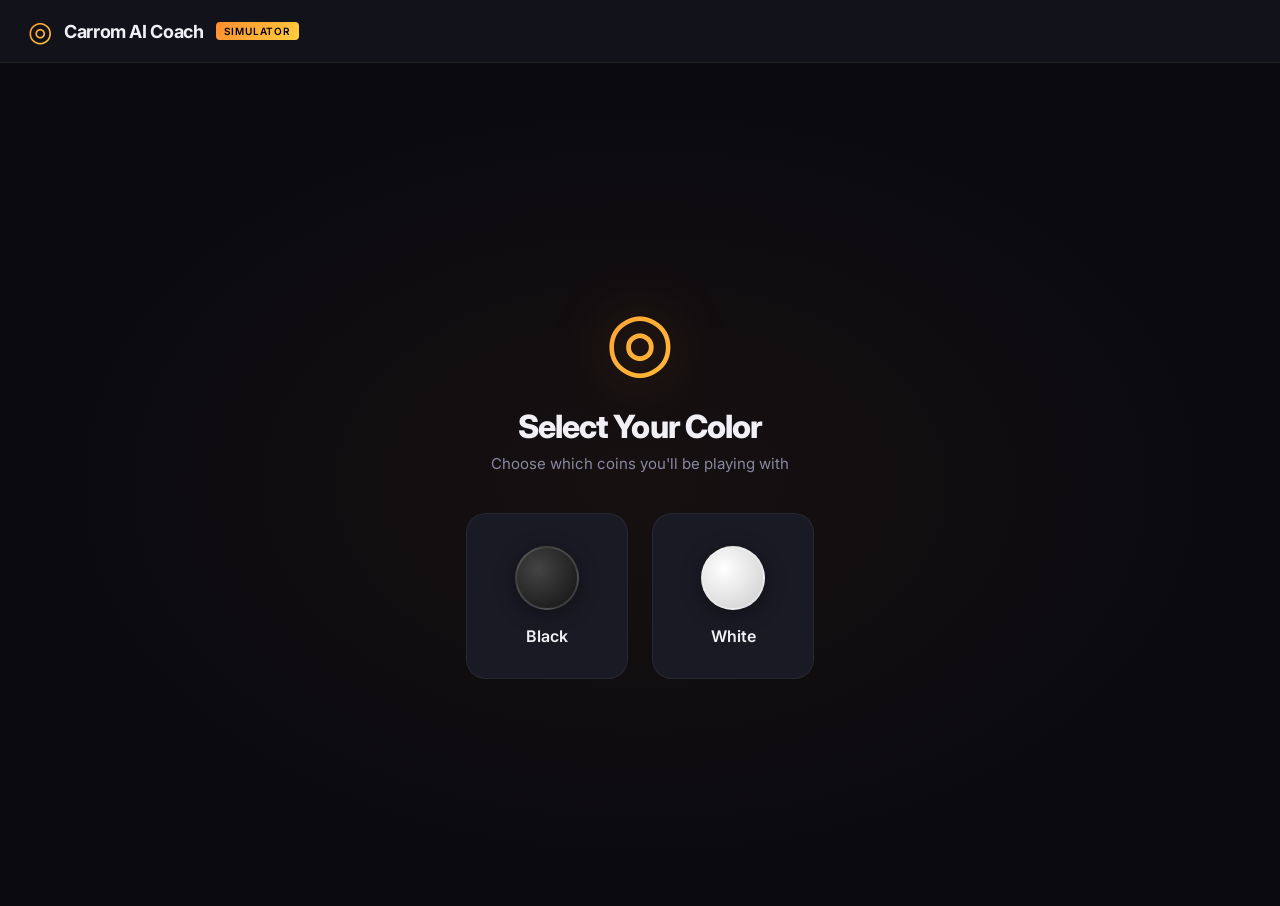
<file: Simulator/index.html>
<!DOCTYPE html>
<html lang="en">
<head>
    <meta charset="UTF-8">
    <meta name="viewport" content="width=device-width, initial-scale=1.0">
    <title>Carrom AI Coach — Simulator</title>
    <meta name="description" content="AI-powered carrom coaching simulator with physics-based shot analysis and strategic recommendations.">
    <link rel="manifest" href="manifest.json">
    <meta name="theme-color" content="#12121a">
    <link rel="stylesheet" href="style.css">
    <link href="https://fonts.googleapis.com/css2?family=Inter:wght@300;400;500;600;700;800&display=swap" rel="stylesheet">
</head>
<body>
    <div id="app">
        <!-- Header -->
        <header id="header">
            <div class="header-left">
                <div class="logo-icon">◎</div>
                <h1>Carrom AI Coach</h1>
                <span class="badge">Simulator</span>
            </div>
            <div class="header-right">
                <div id="match-info" class="hidden">
                    <span class="player-indicator" id="player-color-indicator"></span>
                    <span id="player-color-label"></span>
                    <span class="divider">|</span>
                    <span id="turn-label">Turn 1</span>
                </div>
            </div>
        </header>

        <!-- Color Selection Screen -->
        <div id="screen-color-select" class="screen active">
            <div class="color-select-content">
                <div class="welcome-icon">◎</div>
                <h2>Select Your Color</h2>
                <p class="subtitle">Choose which coins you'll be playing with</p>
                <div class="color-buttons">
                    <button class="color-btn black-btn" id="btn-black" onclick="selectColor('black')">
                        <div class="coin-preview black-coin-preview"></div>
                        <span>Black</span>
                    </button>
                    <button class="color-btn white-btn" id="btn-white" onclick="selectColor('white')">
                        <div class="coin-preview white-coin-preview"></div>
                        <span>White</span>
                    </button>
                </div>
            </div>
        </div>

        <!-- Camera Scanner Screen (PWA Mobile Scan Mode) -->
        <div id="screen-camera-scan" class="screen">
            <div class="camera-layout">
                <div class="video-container">
                    <video id="webcam-preview" autoplay playsinline></video>
                    <div class="scanner-overlay">
                        <div class="corner-marker top-left"></div>
                        <div class="corner-marker top-right"></div>
                        <div class="corner-marker bottom-left"></div>
                        <div class="corner-marker bottom-right"></div>
                        <div class="scanner-guide">Align board corners inside the markers</div>
                    </div>
                </div>
                <div class="camera-controls">
                    <button class="btn btn-primary" onclick="captureBoardFrame()">
                        📸 Capture & Analyze
                    </button>
                    <button class="btn btn-secondary" onclick="closeCameraScan()">
                        Cancel
                    </button>
                </div>
            </div>
        </div>

        <!-- Main Game Screen -->
        <div id="screen-game" class="screen">
            <div class="game-layout">
                <!-- Board Area -->
                <div class="board-container">
                    <canvas id="board-canvas" width="700" height="700"></canvas>
                    <div id="board-status" class="board-status hidden">
                        <div class="status-spinner"></div>
                        <span>Analyzing board...</span>
                    </div>
                </div>

                <!-- Control Panel -->
                <div class="control-panel">
                    <!-- Recommendation Card -->
                    <div id="recommendation-card" class="card recommendation-card hidden">
                        <div class="card-header">
                            <h3>AI Recommendation</h3>
                            <div id="analysis-time" class="analysis-time"></div>
                        </div>
                        <div class="card-body">
                            <div class="stats-row">
                                <div class="stat" id="stat-probability">
                                    <div class="stat-value">—</div>
                                    <div class="stat-label">Success</div>
                                </div>
                                <div class="stat" id="stat-power">
                                    <div class="stat-value">—</div>
                                    <div class="stat-label">Power</div>
                                </div>
                                <div class="stat" id="stat-type">
                                    <div class="stat-value">—</div>
                                    <div class="stat-label">Shot Type</div>
                                </div>
                            </div>
                            <div class="info-grid">
                                <div class="info-item">
                                    <span class="info-label">Target</span>
                                    <span class="info-value" id="info-target">—</span>
                                </div>
                                <div class="info-item">
                                    <span class="info-label">Pocket</span>
                                    <span class="info-value" id="info-pocket">—</span>
                                </div>
                                <div class="info-item">
                                    <span class="info-label">Pocketable</span>
                                    <span class="info-value" id="info-pocketable">—</span>
                                </div>
                                <div class="info-item">
                                    <span class="info-label">Aim Angle</span>
                                    <span class="info-value" id="info-angle">—</span>
                                </div>
                            </div>
                            <div class="reasoning" id="reasoning-text"></div>
                        </div>
                    </div>

                    <!-- Alternatives Card -->
                    <div id="alternatives-card" class="card alternatives-card hidden">
                        <div class="card-header">
                            <h3>Alternative Shots</h3>
                        </div>
                        <div class="card-body">
                            <div id="alternatives-list" class="alternatives-list"></div>
                        </div>
                    </div>

                    <!-- Baseline Selection -->
                    <div id="baseline-select-card" class="card">
                        <div class="card-header">
                            <h3>Active Baseline</h3>
                        </div>
                        <div class="card-body">
                            <div class="baseline-options">
                                <label class="radio-label">
                                    <input type="radio" name="baseline-selection" value="bottom" checked onchange="changeBaseline('bottom')">
                                    <span>Bottom (Standard)</span>
                                </label>
                                <label class="radio-label">
                                    <input type="radio" name="baseline-selection" value="top" onchange="changeBaseline('top')">
                                    <span>Top (Opposite)</span>
                                </label>
                            </div>
                        </div>
                    </div>

                    <!-- Board State Card -->
                    <div id="board-state-card" class="card">
                        <div class="card-header">
                            <h3>Board State</h3>
                        </div>
                        <div class="card-body">
                            <div class="coin-counts">
                                <div class="coin-count">
                                    <div class="coin-dot black-dot"></div>
                                    <span>Black: <strong id="black-count">9</strong></span>
                                </div>
                                <div class="coin-count">
                                    <div class="coin-dot white-dot"></div>
                                    <span>White: <strong id="white-count">9</strong></span>
                                </div>
                                <div class="coin-count">
                                    <div class="coin-dot queen-dot"></div>
                                    <span>Queen: <strong id="queen-status">On Board</strong></span>
                                </div>
                            </div>
                        </div>
                    </div>

                    <!-- Actions -->
                    <div class="actions">
                        <button class="btn btn-accent" id="btn-scan" onclick="startCameraScan()">
                            <span class="btn-icon">📷</span> Scan Board (Camera)
                        </button>
                        <button class="btn btn-primary" id="btn-analyze" onclick="analyzeBoard()">
                            <span class="btn-icon">🎯</span> Analyze Board
                        </button>
                        <button class="btn btn-accent" id="btn-play-shot" onclick="playShot()" disabled>
                            <span class="btn-icon">▶</span> Play Shot
                        </button>
                        <div class="btn-row">
                            <button class="btn btn-secondary" id="btn-randomize" onclick="randomizeBoard()">
                                <span class="btn-icon">🎲</span> Randomize
                            </button>
                            <button class="btn btn-ghost" onclick="newMatch()">
                                <span class="btn-icon">↺</span> New Match
                            </button>
                        </div>
                        <div class="btn-row">
                            <button class="btn btn-secondary" onclick="exportBoardState()">
                                <span class="btn-icon">📤</span> Export State
                            </button>
                            <button class="btn btn-secondary" onclick="importBoardState()">
                                <span class="btn-icon">📥</span> Import State
                            </button>
                        </div>
                    </div>

                    <!-- Shot History -->
                    <div id="history-card" class="card history-card">
                        <div class="card-header">
                            <h3>Shot History</h3>
                        </div>
                        <div class="card-body">
                            <div id="shot-history" class="shot-history">
                                <div class="empty-history">No shots yet</div>
                            </div>
                        </div>
                    </div>

                    <!-- Performance Stats -->
                    <div id="perf-card" class="card perf-card hidden">
                        <div class="card-header">
                            <h3>Performance</h3>
                        </div>
                        <div class="card-body">
                            <div class="perf-grid">
                                <div class="perf-item">
                                    <span class="perf-label">Candidates</span>
                                    <span class="perf-value" id="perf-candidates">—</span>
                                </div>
                                <div class="perf-item">
                                    <span class="perf-label">Evaluated</span>
                                    <span class="perf-value" id="perf-evaluated">—</span>
                                </div>
                                <div class="perf-item">
                                    <span class="perf-label">Sim Steps</span>
                                    <span class="perf-value" id="perf-steps">—</span>
                                </div>
                                <div class="perf-item">
                                    <span class="perf-label">Analysis</span>
                                    <span class="perf-value" id="perf-time">—</span>
                                </div>
                                <div class="perf-item">
                                    <span class="perf-label">Pocketed</span>
                                    <span class="perf-value" id="perf-pocketed">—</span>
                                </div>
                            </div>
                        </div>
                    </div>
                </div>
            </div>
        </div>
    </div>

    <script src="physics.js"></script>
    <script src="strategy.js"></script>
    <script src="board.js"></script>
    <script src="app.js"></script>
    <script>
        if ('serviceWorker' in navigator) {
            window.addEventListener('load', () => {
                navigator.serviceWorker.register('./sw.js').then(reg => {
                    console.log('ServiceWorker registration successful with scope: ', reg.scope);
                }, err => {
                    console.log('ServiceWorker registration failed: ', err);
                });
            });
        }
    </script>
</body>
</html>
</file>
<file: Simulator/style.css>
/* ============================================
   Carrom AI Coach — Simulator Styles
   ============================================ */

:root {
    --bg-primary: #0a0a0f;
    --bg-secondary: #12121a;
    --bg-card: #1a1a25;
    --bg-card-hover: #22222f;
    --border-subtle: rgba(255, 255, 255, 0.06);
    --border-light: rgba(255, 255, 255, 0.1);
    --text-primary: #f0f0f5;
    --text-secondary: #8888a0;
    --text-muted: #555570;
    --accent-orange: #ff8c2e;
    --accent-yellow: #ffd03e;
    --accent-green: #3ddc84;
    --accent-red: #ff4757;
    --accent-blue: #4da6ff;
    --accent-purple: #a855f7;
    --board-surface: #d4a85c;
    --board-border: #6b3a14;
    --board-line: #3d2210;
    --shadow-lg: 0 20px 60px rgba(0, 0, 0, 0.5);
    --shadow-card: 0 4px 20px rgba(0, 0, 0, 0.3);
    --radius-sm: 8px;
    --radius-md: 12px;
    --radius-lg: 16px;
    --radius-xl: 20px;
    --transition: 0.25s cubic-bezier(0.4, 0, 0.2, 1);
}

* {
    margin: 0;
    padding: 0;
    box-sizing: border-box;
}

body {
    font-family: 'Inter', -apple-system, BlinkMacSystemFont, sans-serif;
    background: var(--bg-primary);
    color: var(--text-primary);
    min-height: 100vh;
    overflow-x: hidden;
}

/* ============ Header ============ */

#header {
    display: flex;
    align-items: center;
    justify-content: space-between;
    padding: 14px 28px;
    background: var(--bg-secondary);
    border-bottom: 1px solid var(--border-subtle);
    position: sticky;
    top: 0;
    z-index: 100;
    backdrop-filter: blur(20px);
}

.header-left {
    display: flex;
    align-items: center;
    gap: 12px;
}

.logo-icon {
    font-size: 28px;
    background: linear-gradient(135deg, var(--accent-orange), var(--accent-yellow));
    -webkit-background-clip: text;
    -webkit-text-fill-color: transparent;
    background-clip: text;
}

#header h1 {
    font-size: 18px;
    font-weight: 700;
    letter-spacing: -0.02em;
}

.badge {
    font-size: 10px;
    font-weight: 600;
    text-transform: uppercase;
    letter-spacing: 0.08em;
    padding: 3px 8px;
    border-radius: 4px;
    background: linear-gradient(135deg, var(--accent-orange), var(--accent-yellow));
    color: #000;
}

.header-right {
    display: flex;
    align-items: center;
    gap: 16px;
}

#match-info {
    display: flex;
    align-items: center;
    gap: 10px;
    font-size: 13px;
    color: var(--text-secondary);
}

.player-indicator {
    width: 14px;
    height: 14px;
    border-radius: 50%;
    border: 2px solid var(--border-light);
}

.player-indicator.black { background: #1a1a1a; }
.player-indicator.white { background: #f0f0f0; }

.divider {
    color: var(--text-muted);
}

/* ============ Screens ============ */

.screen {
    display: none;
}

.screen.active {
    display: flex;
}

/* ============ Color Selection ============ */

#screen-color-select {
    min-height: calc(100vh - 57px);
    align-items: center;
    justify-content: center;
    background: radial-gradient(ellipse at center, rgba(255, 140, 46, 0.05) 0%, transparent 70%);
}

.color-select-content {
    text-align: center;
    animation: fadeInUp 0.6s ease;
}

.welcome-icon {
    font-size: 80px;
    background: linear-gradient(135deg, var(--accent-orange), var(--accent-yellow));
    -webkit-background-clip: text;
    -webkit-text-fill-color: transparent;
    background-clip: text;
    margin-bottom: 20px;
    filter: drop-shadow(0 0 30px rgba(255, 140, 46, 0.3));
}

.color-select-content h2 {
    font-size: 32px;
    font-weight: 800;
    letter-spacing: -0.03em;
    margin-bottom: 8px;
}

.subtitle {
    color: var(--text-secondary);
    font-size: 15px;
    margin-bottom: 40px;
}

.color-buttons {
    display: flex;
    gap: 24px;
    justify-content: center;
}

.color-btn {
    display: flex;
    flex-direction: column;
    align-items: center;
    gap: 16px;
    padding: 32px 48px;
    background: var(--bg-card);
    border: 1px solid var(--border-subtle);
    border-radius: var(--radius-xl);
    color: var(--text-primary);
    font-family: inherit;
    font-size: 16px;
    font-weight: 600;
    cursor: pointer;
    transition: all var(--transition);
}

.color-btn:hover {
    transform: translateY(-4px);
    border-color: var(--border-light);
    box-shadow: var(--shadow-lg);
}

.color-btn:active {
    transform: translateY(-2px);
}

.black-btn:hover { border-color: rgba(255, 255, 255, 0.2); }
.white-btn:hover { border-color: rgba(255, 200, 100, 0.3); }

.coin-preview {
    width: 64px;
    height: 64px;
    border-radius: 50%;
    box-shadow: 0 4px 20px rgba(0, 0, 0, 0.4);
}

.black-coin-preview {
    background: radial-gradient(circle at 35% 35%, #444, #111);
    border: 2px solid rgba(255, 255, 255, 0.15);
}

.white-coin-preview {
    background: radial-gradient(circle at 35% 35%, #fff, #ccc);
    border: 2px solid rgba(255, 255, 255, 0.3);
}

/* ============ Game Layout ============ */

.game-layout {
    display: flex;
    gap: 24px;
    padding: 24px;
    min-height: calc(100vh - 57px);
}

.board-container {
    position: relative;
    flex-shrink: 0;
}

#board-canvas {
    border-radius: var(--radius-lg);
    box-shadow: var(--shadow-lg);
}

.board-status {
    position: absolute;
    top: 50%;
    left: 50%;
    transform: translate(-50%, -50%);
    display: flex;
    align-items: center;
    gap: 12px;
    padding: 16px 28px;
    background: rgba(0, 0, 0, 0.8);
    backdrop-filter: blur(10px);
    border-radius: var(--radius-lg);
    font-size: 14px;
    font-weight: 500;
    z-index: 10;
}

.status-spinner {
    width: 20px;
    height: 20px;
    border: 2px solid var(--accent-orange);
    border-top-color: transparent;
    border-radius: 50%;
    animation: spin 0.8s linear infinite;
}

/* ============ Control Panel ============ */

.control-panel {
    flex: 1;
    display: flex;
    flex-direction: column;
    gap: 12px;
    max-width: 380px;
    overflow-y: auto;
    max-height: calc(100vh - 105px);
    padding-right: 4px;
    /* Smooth scroll */
    scroll-behavior: smooth;
    scrollbar-width: thin;
    scrollbar-color: var(--text-muted) transparent;
}

.control-panel::-webkit-scrollbar {
    width: 4px;
}

.control-panel::-webkit-scrollbar-thumb {
    background: var(--text-muted);
    border-radius: 2px;
}

/* ============ Cards ============ */

.card {
    background: var(--bg-card);
    border: 1px solid var(--border-subtle);
    border-radius: var(--radius-lg);
    overflow: hidden;
    transition: border-color var(--transition);
    flex-shrink: 0;
}

.card:hover {
    border-color: var(--border-light);
}

.card-header {
    display: flex;
    align-items: center;
    justify-content: space-between;
    padding: 12px 16px;
    border-bottom: 1px solid var(--border-subtle);
}

.card-header h3 {
    font-size: 11px;
    font-weight: 600;
    text-transform: uppercase;
    letter-spacing: 0.08em;
    color: var(--text-secondary);
}

.card-body {
    padding: 12px 16px;
}

/* ============ Recommendation Card ============ */

.recommendation-card {
    border-color: rgba(255, 140, 46, 0.2);
    background: linear-gradient(135deg, rgba(255, 140, 46, 0.05), var(--bg-card));
    animation: slideIn 0.4s ease;
}

.analysis-time {
    font-size: 11px;
    color: var(--text-muted);
    font-variant-numeric: tabular-nums;
}

.stats-row {
    display: flex;
    gap: 8px;
    margin-bottom: 12px;
}

.stat {
    flex: 1;
    text-align: center;
    padding: 10px 6px;
    background: rgba(255, 255, 255, 0.03);
    border-radius: var(--radius-sm);
    border: 1px solid var(--border-subtle);
}

.stat-value {
    font-size: 20px;
    font-weight: 700;
    letter-spacing: -0.02em;
    font-variant-numeric: tabular-nums;
}

.stat-label {
    font-size: 9px;
    font-weight: 500;
    text-transform: uppercase;
    letter-spacing: 0.08em;
    color: var(--text-muted);
    margin-top: 2px;
}

/* Probability colors */
.prob-high { color: var(--accent-green) !important; }
.prob-medium { color: var(--accent-yellow) !important; }
.prob-low { color: var(--accent-red) !important; }

#stat-power .stat-value { color: var(--accent-yellow); }
#stat-type .stat-value { color: var(--accent-blue); font-size: 16px; }

.info-grid {
    display: grid;
    grid-template-columns: 1fr 1fr;
    gap: 6px;
    margin-bottom: 10px;
}

.info-item {
    display: flex;
    justify-content: space-between;
    padding: 6px 10px;
    background: rgba(255, 255, 255, 0.02);
    border-radius: var(--radius-sm);
}

.info-label {
    font-size: 11px;
    color: var(--text-muted);
}

.info-value {
    font-size: 11px;
    font-weight: 600;
    color: var(--text-primary);
}

.reasoning {
    font-size: 11px;
    color: var(--text-secondary);
    line-height: 1.5;
    padding: 8px 10px;
    background: rgba(255, 255, 255, 0.02);
    border-radius: var(--radius-sm);
    border-left: 3px solid var(--accent-orange);
}

/* ============ Alternatives Card ============ */

.alternatives-card {
    border-color: rgba(77, 166, 255, 0.15);
    animation: slideIn 0.4s ease;
}

.alternatives-list {
    display: flex;
    flex-direction: column;
    gap: 6px;
}

.alt-entry {
    display: flex;
    align-items: center;
    gap: 10px;
    padding: 8px 10px;
    background: rgba(255, 255, 255, 0.02);
    border-radius: var(--radius-sm);
    font-size: 12px;
}

.alt-rank {
    font-weight: 700;
    color: var(--text-muted);
    min-width: 22px;
}

.alt-desc {
    flex: 1;
    color: var(--text-secondary);
}

.alt-prob {
    font-weight: 700;
    font-variant-numeric: tabular-nums;
    min-width: 32px;
    text-align: right;
}

/* Baseline Options */
.baseline-options {
    display: flex;
    gap: 12px;
}

.radio-label {
    display: flex;
    align-items: center;
    gap: 6px;
    font-size: 12px;
    color: var(--text-secondary);
    cursor: pointer;
}

.radio-label input {
    accent-color: var(--accent-orange);
    cursor: pointer;
}

/* ============ Board State ============ */

.coin-counts {
    display: flex;
    gap: 16px;
}

.coin-count {
    display: flex;
    align-items: center;
    gap: 6px;
    font-size: 12px;
}

.coin-dot {
    width: 14px;
    height: 14px;
    border-radius: 50%;
}

.black-dot { background: radial-gradient(circle at 35% 35%, #444, #111); border: 1px solid rgba(255,255,255,0.15); }
.white-dot { background: radial-gradient(circle at 35% 35%, #fff, #ccc); border: 1px solid rgba(255,255,255,0.2); }
.queen-dot { background: radial-gradient(circle at 35% 35%, #ff4444, #cc0000); border: 1px solid rgba(255,100,100,0.3); }

/* ============ Buttons ============ */

.actions {
    display: flex;
    flex-direction: column;
    gap: 8px;
}

.btn-row {
    display: flex;
    gap: 8px;
}

.btn-row .btn {
    flex: 1;
}

.btn {
    display: flex;
    align-items: center;
    justify-content: center;
    gap: 8px;
    padding: 12px 16px;
    border: none;
    border-radius: var(--radius-md);
    font-family: inherit;
    font-size: 13px;
    font-weight: 600;
    cursor: pointer;
    transition: all var(--transition);
}

.btn:disabled {
    opacity: 0.4;
    cursor: not-allowed;
    transform: none !important;
}

.btn:hover:not(:disabled) {
    transform: translateY(-1px);
}

.btn:active:not(:disabled) {
    transform: translateY(0);
}

.btn-primary {
    background: linear-gradient(135deg, var(--accent-orange), #e67a20);
    color: #000;
    box-shadow: 0 4px 15px rgba(255, 140, 46, 0.3);
}

.btn-primary:hover:not(:disabled) {
    box-shadow: 0 6px 25px rgba(255, 140, 46, 0.4);
}

.btn-accent {
    background: linear-gradient(135deg, var(--accent-green), #2ecc71);
    color: #000;
    box-shadow: 0 4px 15px rgba(61, 220, 132, 0.3);
}

.btn-accent:hover:not(:disabled) {
    box-shadow: 0 6px 25px rgba(61, 220, 132, 0.4);
}

.btn-secondary {
    background: var(--bg-card);
    color: var(--text-primary);
    border: 1px solid var(--border-light);
}

.btn-secondary:hover:not(:disabled) {
    background: var(--bg-card-hover);
}

.btn-ghost {
    background: transparent;
    color: var(--text-secondary);
    border: 1px solid var(--border-subtle);
}

.btn-ghost:hover:not(:disabled) {
    background: var(--bg-card);
    color: var(--text-primary);
}

.btn-icon {
    font-size: 14px;
}

/* ============ Shot History ============ */

.shot-history {
    max-height: 140px;
    overflow-y: auto;
    display: flex;
    flex-direction: column;
    gap: 4px;
    scrollbar-width: thin;
    scrollbar-color: var(--text-muted) transparent;
}

.shot-history::-webkit-scrollbar {
    width: 3px;
}

.shot-history::-webkit-scrollbar-thumb {
    background: var(--text-muted);
    border-radius: 2px;
}

.history-entry {
    display: flex;
    align-items: center;
    gap: 8px;
    padding: 6px 10px;
    background: rgba(255, 255, 255, 0.02);
    border-radius: var(--radius-sm);
    font-size: 11px;
    animation: slideIn 0.3s ease;
}

.history-turn {
    font-weight: 700;
    color: var(--accent-orange);
    min-width: 24px;
}

.history-desc {
    color: var(--text-secondary);
    flex: 1;
    display: flex;
    align-items: center;
    gap: 6px;
}

.foul-badge {
    font-size: 9px;
    font-weight: 600;
    text-transform: uppercase;
    padding: 1px 4px;
    border-radius: 3px;
    background: rgba(255, 71, 87, 0.2);
    color: var(--accent-red);
    letter-spacing: 0.04em;
}

.history-result {
    font-weight: 700;
    font-size: 14px;
    min-width: 20px;
    text-align: center;
}

.history-result.success { color: var(--accent-green); }
.history-result.miss { color: var(--accent-red); }

.empty-history {
    text-align: center;
    color: var(--text-muted);
    font-size: 12px;
    padding: 16px;
}

/* ============ Performance Card ============ */

.perf-grid {
    display: grid;
    grid-template-columns: 1fr 1fr;
    gap: 6px;
}

.perf-item {
    display: flex;
    justify-content: space-between;
    padding: 5px 8px;
    background: rgba(255, 255, 255, 0.02);
    border-radius: var(--radius-sm);
    font-size: 11px;
}

.perf-label { color: var(--text-muted); }
.perf-value { font-weight: 600; font-variant-numeric: tabular-nums; }

/* ============ Utility ============ */

.hidden { display: none !important; }

/* ============ Animations ============ */

/* ============ Camera Scan View (PWA) ============ */

#screen-camera-scan {
    min-height: calc(100vh - 57px);
    background: #000;
    align-items: center;
    justify-content: center;
    flex-direction: column;
    padding: 20px;
    animation: fadeIn 0.4s ease;
}

.camera-layout {
    display: flex;
    flex-direction: column;
    align-items: center;
    gap: 20px;
    width: 100%;
    max-width: 600px;
}

.video-container {
    position: relative;
    width: 100%;
    aspect-ratio: 1;
    border-radius: var(--radius-lg);
    overflow: hidden;
    box-shadow: var(--shadow-lg);
    background: #111;
}

#webcam-preview {
    width: 100%;
    height: 100%;
    object-fit: cover;
}

.scanner-overlay {
    position: absolute;
    top: 0;
    left: 0;
    width: 100%;
    height: 100%;
    pointer-events: none;
    box-sizing: border-box;
}

.scanner-guide {
    position: absolute;
    bottom: 20px;
    left: 50%;
    transform: translateX(-50%);
    background: rgba(0, 0, 0, 0.7);
    color: var(--text-primary);
    padding: 8px 16px;
    border-radius: 20px;
    font-size: 12px;
    font-weight: 500;
    white-space: nowrap;
    animation: pulse 2s infinite;
}

.corner-marker {
    position: absolute;
    width: 30px;
    height: 30px;
    border: 3px solid var(--accent-orange);
}

.corner-marker.top-left { top: 30px; left: 30px; border-right: none; border-bottom: none; }
.corner-marker.top-right { top: 30px; right: 30px; border-left: none; border-bottom: none; }
.corner-marker.bottom-left { bottom: 30px; left: 30px; border-right: none; border-top: none; }
.corner-marker.bottom-right { bottom: 30px; right: 30px; border-left: none; border-top: none; }

.camera-controls {
    display: flex;
    gap: 12px;
    width: 100%;
}

.camera-controls .btn {
    flex: 1;
}

/* ============ Animations ============ */

@keyframes fadeIn {
    from { opacity: 0; }
    to { opacity: 1; }
}

@keyframes fadeInUp {
    from { opacity: 0; transform: translateY(20px); }
    to { opacity: 1; transform: translateY(0); }
}

@keyframes slideIn {
    from { opacity: 0; transform: translateX(-10px); }
    to { opacity: 1; transform: translateX(0); }
}

@keyframes spin {
    to { transform: rotate(360deg); }
}

@keyframes pulse {
    0%, 100% { opacity: 1; }
    50% { opacity: 0.5; }
}

/* ============ Responsive ============ */

@media (max-width: 1100px) {
    .game-layout {
        flex-direction: column;
        align-items: center;
    }
    .control-panel {
        max-width: 700px;
        width: 100%;
        max-height: none;
    }
    #board-canvas {
        width: 100%;
        max-width: 600px;
        height: auto;
    }
}

@media (max-width: 480px) {
    .color-buttons {
        flex-direction: column;
        gap: 16px;
    }
    .color-btn {
        padding: 24px 40px;
    }
    .stats-row {
        flex-direction: column;
    }
    .info-grid {
        grid-template-columns: 1fr;
    }
    .coin-counts {
        flex-direction: column;
        gap: 8px;
    }
    .btn-row {
        flex-direction: column;
    }
}
</file>
<file: Simulator_Backup/style.css>
/* ============================================
   Carrom AI Coach — Simulator Styles
   ============================================ */

:root {
    --bg-primary: #0a0a0f;
    --bg-secondary: #12121a;
    --bg-card: #1a1a25;
    --bg-card-hover: #22222f;
    --border-subtle: rgba(255, 255, 255, 0.06);
    --border-light: rgba(255, 255, 255, 0.1);
    --text-primary: #f0f0f5;
    --text-secondary: #8888a0;
    --text-muted: #555570;
    --accent-orange: #ff8c2e;
    --accent-yellow: #ffd03e;
    --accent-green: #3ddc84;
    --accent-red: #ff4757;
    --accent-blue: #4da6ff;
    --accent-purple: #a855f7;
    --board-surface: #d4a85c;
    --board-border: #6b3a14;
    --board-line: #3d2210;
    --shadow-lg: 0 20px 60px rgba(0, 0, 0, 0.5);
    --shadow-card: 0 4px 20px rgba(0, 0, 0, 0.3);
    --radius-sm: 8px;
    --radius-md: 12px;
    --radius-lg: 16px;
    --radius-xl: 20px;
    --transition: 0.25s cubic-bezier(0.4, 0, 0.2, 1);
}

* {
    margin: 0;
    padding: 0;
    box-sizing: border-box;
}

body {
    font-family: 'Inter', -apple-system, BlinkMacSystemFont, sans-serif;
    background: var(--bg-primary);
    color: var(--text-primary);
    min-height: 100vh;
    overflow-x: hidden;
}

/* ============ Header ============ */

#header {
    display: flex;
    align-items: center;
    justify-content: space-between;
    padding: 14px 28px;
    background: var(--bg-secondary);
    border-bottom: 1px solid var(--border-subtle);
    position: sticky;
    top: 0;
    z-index: 100;
    backdrop-filter: blur(20px);
}

.header-left {
    display: flex;
    align-items: center;
    gap: 12px;
}

.logo-icon {
    font-size: 28px;
    background: linear-gradient(135deg, var(--accent-orange), var(--accent-yellow));
    -webkit-background-clip: text;
    -webkit-text-fill-color: transparent;
    background-clip: text;
}

#header h1 {
    font-size: 18px;
    font-weight: 700;
    letter-spacing: -0.02em;
}

.badge {
    font-size: 10px;
    font-weight: 600;
    text-transform: uppercase;
    letter-spacing: 0.08em;
    padding: 3px 8px;
    border-radius: 4px;
    background: linear-gradient(135deg, var(--accent-orange), var(--accent-yellow));
    color: #000;
}

.header-right {
    display: flex;
    align-items: center;
    gap: 16px;
}

#match-info {
    display: flex;
    align-items: center;
    gap: 10px;
    font-size: 13px;
    color: var(--text-secondary);
}

.player-indicator {
    width: 14px;
    height: 14px;
    border-radius: 50%;
    border: 2px solid var(--border-light);
}

.player-indicator.black { background: #1a1a1a; }
.player-indicator.white { background: #f0f0f0; }

.divider {
    color: var(--text-muted);
}

/* ============ Screens ============ */

.screen {
    display: none;
}

.screen.active {
    display: flex;
}

/* ============ Color Selection ============ */

#screen-color-select {
    min-height: calc(100vh - 57px);
    align-items: center;
    justify-content: center;
    background: radial-gradient(ellipse at center, rgba(255, 140, 46, 0.05) 0%, transparent 70%);
}

.color-select-content {
    text-align: center;
    animation: fadeInUp 0.6s ease;
}

.welcome-icon {
    font-size: 80px;
    background: linear-gradient(135deg, var(--accent-orange), var(--accent-yellow));
    -webkit-background-clip: text;
    -webkit-text-fill-color: transparent;
    background-clip: text;
    margin-bottom: 20px;
    filter: drop-shadow(0 0 30px rgba(255, 140, 46, 0.3));
}

.color-select-content h2 {
    font-size: 32px;
    font-weight: 800;
    letter-spacing: -0.03em;
    margin-bottom: 8px;
}

.subtitle {
    color: var(--text-secondary);
    font-size: 15px;
    margin-bottom: 40px;
}

.color-buttons {
    display: flex;
    gap: 24px;
    justify-content: center;
}

.color-btn {
    display: flex;
    flex-direction: column;
    align-items: center;
    gap: 16px;
    padding: 32px 48px;
    background: var(--bg-card);
    border: 1px solid var(--border-subtle);
    border-radius: var(--radius-xl);
    color: var(--text-primary);
    font-family: inherit;
    font-size: 16px;
    font-weight: 600;
    cursor: pointer;
    transition: all var(--transition);
}

.color-btn:hover {
    transform: translateY(-4px);
    border-color: var(--border-light);
    box-shadow: var(--shadow-lg);
}

.color-btn:active {
    transform: translateY(-2px);
}

.black-btn:hover { border-color: rgba(255, 255, 255, 0.2); }
.white-btn:hover { border-color: rgba(255, 200, 100, 0.3); }

.coin-preview {
    width: 64px;
    height: 64px;
    border-radius: 50%;
    box-shadow: 0 4px 20px rgba(0, 0, 0, 0.4);
}

.black-coin-preview {
    background: radial-gradient(circle at 35% 35%, #444, #111);
    border: 2px solid rgba(255, 255, 255, 0.15);
}

.white-coin-preview {
    background: radial-gradient(circle at 35% 35%, #fff, #ccc);
    border: 2px solid rgba(255, 255, 255, 0.3);
}

/* ============ Game Layout ============ */

.game-layout {
    display: flex;
    gap: 24px;
    padding: 24px;
    min-height: calc(100vh - 57px);
}

.board-container {
    position: relative;
    flex-shrink: 0;
}

#board-canvas {
    border-radius: var(--radius-lg);
    box-shadow: var(--shadow-lg);
}

.board-status {
    position: absolute;
    top: 50%;
    left: 50%;
    transform: translate(-50%, -50%);
    display: flex;
    align-items: center;
    gap: 12px;
    padding: 16px 28px;
    background: rgba(0, 0, 0, 0.8);
    backdrop-filter: blur(10px);
    border-radius: var(--radius-lg);
    font-size: 14px;
    font-weight: 500;
    z-index: 10;
}

.status-spinner {
    width: 20px;
    height: 20px;
    border: 2px solid var(--accent-orange);
    border-top-color: transparent;
    border-radius: 50%;
    animation: spin 0.8s linear infinite;
}

/* ============ Control Panel ============ */

.control-panel {
    flex: 1;
    display: flex;
    flex-direction: column;
    gap: 12px;
    max-width: 380px;
    overflow-y: auto;
    max-height: calc(100vh - 105px);
    padding-right: 4px;
    /* Smooth scroll */
    scroll-behavior: smooth;
    scrollbar-width: thin;
    scrollbar-color: var(--text-muted) transparent;
}

.control-panel::-webkit-scrollbar {
    width: 4px;
}

.control-panel::-webkit-scrollbar-thumb {
    background: var(--text-muted);
    border-radius: 2px;
}

/* ============ Cards ============ */

.card {
    background: var(--bg-card);
    border: 1px solid var(--border-subtle);
    border-radius: var(--radius-lg);
    overflow: hidden;
    transition: border-color var(--transition);
    flex-shrink: 0;
}

.card:hover {
    border-color: var(--border-light);
}

.card-header {
    display: flex;
    align-items: center;
    justify-content: space-between;
    padding: 12px 16px;
    border-bottom: 1px solid var(--border-subtle);
}

.card-header h3 {
    font-size: 11px;
    font-weight: 600;
    text-transform: uppercase;
    letter-spacing: 0.08em;
    color: var(--text-secondary);
}

.card-body {
    padding: 12px 16px;
}

/* ============ Recommendation Card ============ */

.recommendation-card {
    border-color: rgba(255, 140, 46, 0.2);
    background: linear-gradient(135deg, rgba(255, 140, 46, 0.05), var(--bg-card));
    animation: slideIn 0.4s ease;
}

.analysis-time {
    font-size: 11px;
    color: var(--text-muted);
    font-variant-numeric: tabular-nums;
}

.stats-row {
    display: flex;
    gap: 8px;
    margin-bottom: 12px;
}

.stat {
    flex: 1;
    text-align: center;
    padding: 10px 6px;
    background: rgba(255, 255, 255, 0.03);
    border-radius: var(--radius-sm);
    border: 1px solid var(--border-subtle);
}

.stat-value {
    font-size: 20px;
    font-weight: 700;
    letter-spacing: -0.02em;
    font-variant-numeric: tabular-nums;
}

.stat-label {
    font-size: 9px;
    font-weight: 500;
    text-transform: uppercase;
    letter-spacing: 0.08em;
    color: var(--text-muted);
    margin-top: 2px;
}

/* Probability colors */
.prob-high { color: var(--accent-green) !important; }
.prob-medium { color: var(--accent-yellow) !important; }
.prob-low { color: var(--accent-red) !important; }

#stat-power .stat-value { color: var(--accent-yellow); }
#stat-type .stat-value { color: var(--accent-blue); font-size: 16px; }

.info-grid {
    display: grid;
    grid-template-columns: 1fr 1fr;
    gap: 6px;
    margin-bottom: 10px;
}

.info-item {
    display: flex;
    justify-content: space-between;
    padding: 6px 10px;
    background: rgba(255, 255, 255, 0.02);
    border-radius: var(--radius-sm);
}

.info-label {
    font-size: 11px;
    color: var(--text-muted);
}

.info-value {
    font-size: 11px;
    font-weight: 600;
    color: var(--text-primary);
}

.reasoning {
    font-size: 11px;
    color: var(--text-secondary);
    line-height: 1.5;
    padding: 8px 10px;
    background: rgba(255, 255, 255, 0.02);
    border-radius: var(--radius-sm);
    border-left: 3px solid var(--accent-orange);
}

/* ============ Alternatives Card ============ */

.alternatives-card {
    border-color: rgba(77, 166, 255, 0.15);
    animation: slideIn 0.4s ease;
}

.alternatives-list {
    display: flex;
    flex-direction: column;
    gap: 6px;
}

.alt-entry {
    display: flex;
    align-items: center;
    gap: 10px;
    padding: 8px 10px;
    background: rgba(255, 255, 255, 0.02);
    border-radius: var(--radius-sm);
    font-size: 12px;
}

.alt-rank {
    font-weight: 700;
    color: var(--text-muted);
    min-width: 22px;
}

.alt-desc {
    flex: 1;
    color: var(--text-secondary);
}

.alt-prob {
    font-weight: 700;
    font-variant-numeric: tabular-nums;
    min-width: 32px;
    text-align: right;
}

/* Baseline Options */
.baseline-options {
    display: flex;
    gap: 12px;
}

.radio-label {
    display: flex;
    align-items: center;
    gap: 6px;
    font-size: 12px;
    color: var(--text-secondary);
    cursor: pointer;
}

.radio-label input {
    accent-color: var(--accent-orange);
    cursor: pointer;
}

/* ============ Board State ============ */

.coin-counts {
    display: flex;
    gap: 16px;
}

.coin-count {
    display: flex;
    align-items: center;
    gap: 6px;
    font-size: 12px;
}

.coin-dot {
    width: 14px;
    height: 14px;
    border-radius: 50%;
}

.black-dot { background: radial-gradient(circle at 35% 35%, #444, #111); border: 1px solid rgba(255,255,255,0.15); }
.white-dot { background: radial-gradient(circle at 35% 35%, #fff, #ccc); border: 1px solid rgba(255,255,255,0.2); }
.queen-dot { background: radial-gradient(circle at 35% 35%, #ff4444, #cc0000); border: 1px solid rgba(255,100,100,0.3); }

/* ============ Buttons ============ */

.actions {
    display: flex;
    flex-direction: column;
    gap: 8px;
}

.btn-row {
    display: flex;
    gap: 8px;
}

.btn-row .btn {
    flex: 1;
}

.btn {
    display: flex;
    align-items: center;
    justify-content: center;
    gap: 8px;
    padding: 12px 16px;
    border: none;
    border-radius: var(--radius-md);
    font-family: inherit;
    font-size: 13px;
    font-weight: 600;
    cursor: pointer;
    transition: all var(--transition);
}

.btn:disabled {
    opacity: 0.4;
    cursor: not-allowed;
    transform: none !important;
}

.btn:hover:not(:disabled) {
    transform: translateY(-1px);
}

.btn:active:not(:disabled) {
    transform: translateY(0);
}

.btn-primary {
    background: linear-gradient(135deg, var(--accent-orange), #e67a20);
    color: #000;
    box-shadow: 0 4px 15px rgba(255, 140, 46, 0.3);
}

.btn-primary:hover:not(:disabled) {
    box-shadow: 0 6px 25px rgba(255, 140, 46, 0.4);
}

.btn-accent {
    background: linear-gradient(135deg, var(--accent-green), #2ecc71);
    color: #000;
    box-shadow: 0 4px 15px rgba(61, 220, 132, 0.3);
}

.btn-accent:hover:not(:disabled) {
    box-shadow: 0 6px 25px rgba(61, 220, 132, 0.4);
}

.btn-secondary {
    background: var(--bg-card);
    color: var(--text-primary);
    border: 1px solid var(--border-light);
}

.btn-secondary:hover:not(:disabled) {
    background: var(--bg-card-hover);
}

.btn-ghost {
    background: transparent;
    color: var(--text-secondary);
    border: 1px solid var(--border-subtle);
}

.btn-ghost:hover:not(:disabled) {
    background: var(--bg-card);
    color: var(--text-primary);
}

.btn-icon {
    font-size: 14px;
}

/* ============ Shot History ============ */

.shot-history {
    max-height: 140px;
    overflow-y: auto;
    display: flex;
    flex-direction: column;
    gap: 4px;
    scrollbar-width: thin;
    scrollbar-color: var(--text-muted) transparent;
}

.shot-history::-webkit-scrollbar {
    width: 3px;
}

.shot-history::-webkit-scrollbar-thumb {
    background: var(--text-muted);
    border-radius: 2px;
}

.history-entry {
    display: flex;
    align-items: center;
    gap: 8px;
    padding: 6px 10px;
    background: rgba(255, 255, 255, 0.02);
    border-radius: var(--radius-sm);
    font-size: 11px;
    animation: slideIn 0.3s ease;
}

.history-turn {
    font-weight: 700;
    color: var(--accent-orange);
    min-width: 24px;
}

.history-desc {
    color: var(--text-secondary);
    flex: 1;
    display: flex;
    align-items: center;
    gap: 6px;
}

.foul-badge {
    font-size: 9px;
    font-weight: 600;
    text-transform: uppercase;
    padding: 1px 4px;
    border-radius: 3px;
    background: rgba(255, 71, 87, 0.2);
    color: var(--accent-red);
    letter-spacing: 0.04em;
}

.history-result {
    font-weight: 700;
    font-size: 14px;
    min-width: 20px;
    text-align: center;
}

.history-result.success { color: var(--accent-green); }
.history-result.miss { color: var(--accent-red); }

.empty-history {
    text-align: center;
    color: var(--text-muted);
    font-size: 12px;
    padding: 16px;
}

/* ============ Performance Card ============ */

.perf-grid {
    display: grid;
    grid-template-columns: 1fr 1fr;
    gap: 6px;
}

.perf-item {
    display: flex;
    justify-content: space-between;
    padding: 5px 8px;
    background: rgba(255, 255, 255, 0.02);
    border-radius: var(--radius-sm);
    font-size: 11px;
}

.perf-label { color: var(--text-muted); }
.perf-value { font-weight: 600; font-variant-numeric: tabular-nums; }

/* ============ Utility ============ */

.hidden { display: none !important; }

/* ============ Animations ============ */

@keyframes fadeInUp {
    from { opacity: 0; transform: translateY(20px); }
    to { opacity: 1; transform: translateY(0); }
}

@keyframes slideIn {
    from { opacity: 0; transform: translateX(-10px); }
    to { opacity: 1; transform: translateX(0); }
}

@keyframes spin {
    to { transform: rotate(360deg); }
}

@keyframes pulse {
    0%, 100% { opacity: 1; }
    50% { opacity: 0.5; }
}

/* ============ Responsive ============ */

@media (max-width: 1100px) {
    .game-layout {
        flex-direction: column;
        align-items: center;
    }
    .control-panel {
        max-width: 700px;
        width: 100%;
        max-height: none;
    }
    #board-canvas {
        width: 100%;
        max-width: 600px;
        height: auto;
    }
}

@media (max-width: 480px) {
    .color-buttons {
        flex-direction: column;
        gap: 16px;
    }
    .color-btn {
        padding: 24px 40px;
    }
    .stats-row {
        flex-direction: column;
    }
    .info-grid {
        grid-template-columns: 1fr;
    }
    .coin-counts {
        flex-direction: column;
        gap: 8px;
    }
    .btn-row {
        flex-direction: column;
    }
}
</file>
